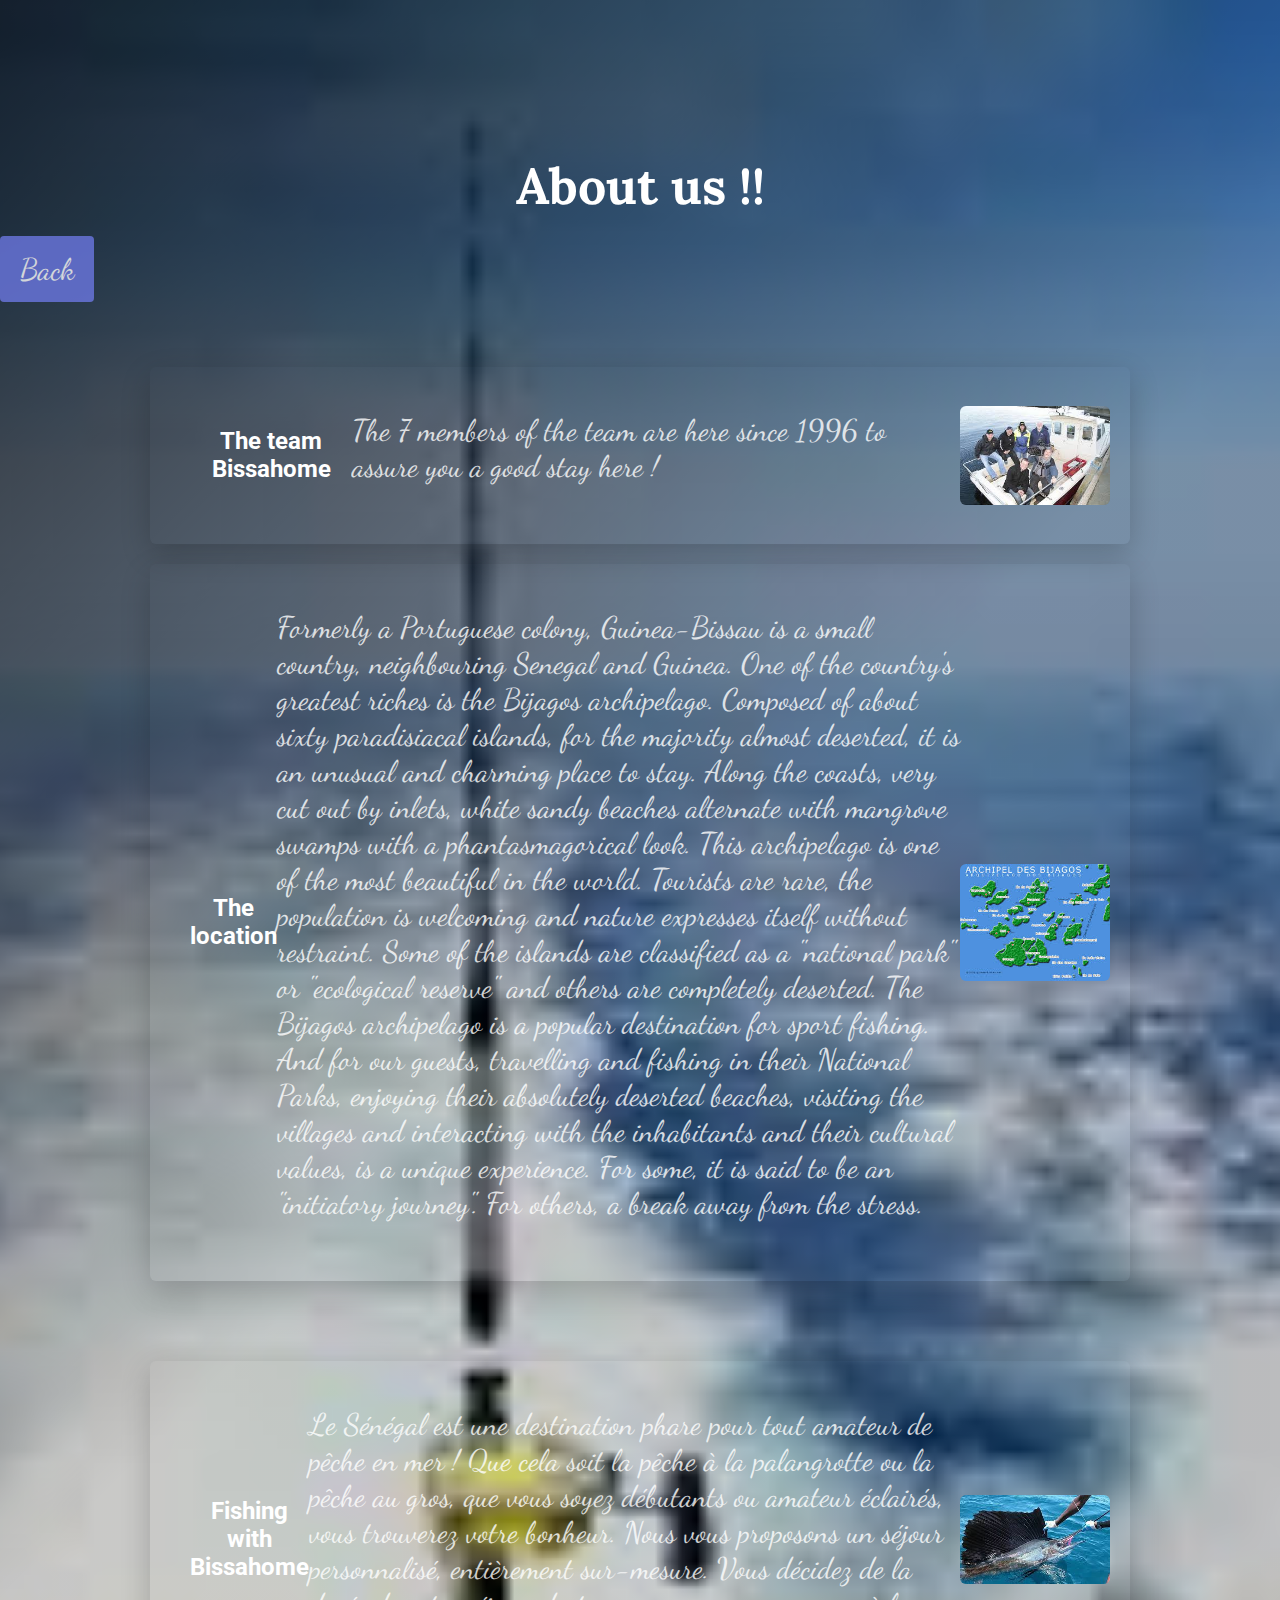
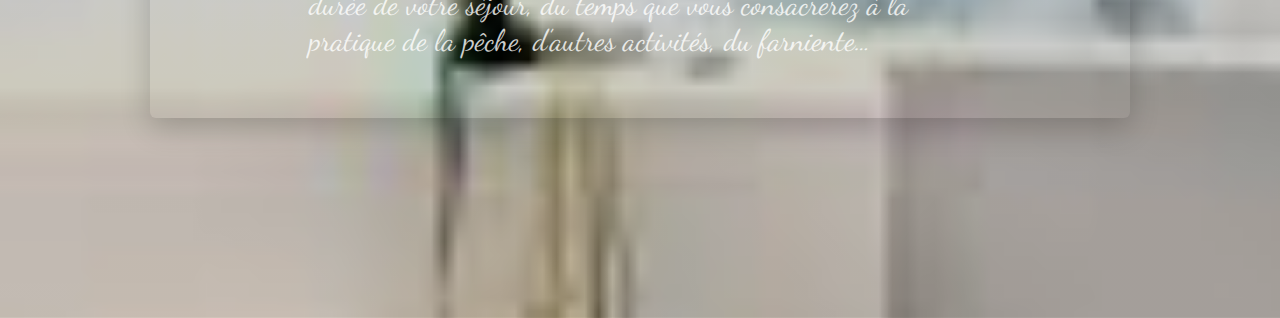
<file: Aboutus.html>
<html>
  <head>
    <title> About Us...  </title>
    <meta charset="utf-8">
    <link href="https://fonts.googleapis.com/css?family=Lora:400,700|Roboto:300,400,500,700,900" rel="stylesheet">
    <link rel="stylesheet" href="style3.css">
    <link rel="stylesheet" href="https://use.fontawesome.com/releases/v5.2.0/css/all.css" integrity="sha384-hWVjflwFxL6sNzntih27bfxkr27PmbbK/iSvJ+a4+0owXq79v+lsFkW54bOGbiDQ" crossorigin="anonymous">
    <link rel="stylesheet" href="https://fonts.googleapis.com/css?family=Special+Elite&display=swap" rel="stylesheet">
    <link href="https://fonts.googleapis.com/css?family=Pacifico&display=swap" rel="stylesheet">
</head>

<body>
  <div class="banner">
 <h1> About us !! </h1>

 <h2>  <a href="index.html" class="btn-blue"> Back  </a> </h2>
      <div class="container"> 


<div class="card"> <h3> The team Bissahome </h3> <br>

    <h2>The 7 members of the team are here since 1996 to assure you a good stay here ! </h2>
          
<img src="images/team.jpeg" class="img-circle" width="250px" alt="Team"> 
    </div>

<div class="card" > <h3> The location </h3>
  
    <h2>Formerly a Portuguese colony, Guinea-Bissau is a small country, neighbouring Senegal and Guinea. One of the country's greatest riches is the Bijagos archipelago. Composed of about sixty paradisiacal islands, for the majority almost deserted, it is an unusual and charming place to stay. Along the coasts, very cut out by inlets, white sandy beaches alternate with mangrove swamps with a phantasmagorical look. This archipelago is one of the most beautiful in the world. Tourists are rare, the population is welcoming and nature expresses itself without restraint. Some of the islands are classified as a "national park" or "ecological reserve" and others are completely deserted.

      The Bijagos archipelago is a popular destination for sport fishing. And for our guests, travelling and fishing in their National Parks, enjoying their absolutely deserted beaches, visiting the villages and interacting with the inhabitants and their cultural values, is a unique experience.
      
      For some, it is said to be an "initiatory journey". For others, a break away from the stress.
      
      </h2>
  
    <img src="images/bijagos1.jpeg" class="img-circle" width="250px" alt="location">

    </div> </div>
    <div class="container">
<div class="card"; > 

    <h3>  Fishing with Bissahome </h3>
    <h2>Le Sénégal est une destination phare pour tout amateur de pêche en mer ! Que cela soit la pêche à la palangrotte ou la pêche au gros, que vous soyez débutants ou amateur éclairés, vous trouverez votre bonheur.

      Nous vous proposons un séjour personnalisé, entièrement sur-mesure. Vous décidez de la durée de votre séjour, du temps que vous consacrerez à la pratique de la pêche, d’autres activités, du farniente…</h2>
    <img src="images/espadon.jpeg" class="img-circle" width="250px" height="auto" alt="Swordfish fishing in deepsea "> </div></div>
      
 
      
      
  </div>
</body>
</html>
</file>
<file: style3.css>
@import url("https://fonts.googleapis.com/css?family=Lora:400,700|Roboto:300,400,700");

@import url('https://fonts.googleapis.com/css2?family=Dancing+Script&display=swap');

@import url("components/container.css");
@import url("components/avatar.css");
@import url("components/buttonblu.css");
@import url("components/banner.css");
@import url("components/card.css");
@import url("components/form.css");

body {
  font-family: 'Lora', serif;
  font-size: 18px;
  margin: 0px;
}
h1 {
  font-family: 'Lora', sans-serif;
  font-weight: bold;
  font-size: 25px;
  text-align: center;
}
h2{font-family: 'Dancing Script', cursive;
font-weight: lighter;
font-size: 15px}

h3 {
  font-family: 'Roboto', sans-serif;
  font-weight: bold;
  font-size: 14px;
  text-align: center;}
a {
  text-decoration: none;
}
h4 {font-family: 'Pacifico', cursive;
font-size: 20px;
font-weight: lighter;
color: #87CEFA }

#onglets
{
    font : bold 20px Lora, arial, serif;
    list-style-type : none;
    padding-bottom : 20px; 
    border-bottom : 3px solid #190974;
    margin-left : 0;
    text-align: center;
}

#onglets li
{
    float : left;
    height : 20px; 
    background-color: lightblue;
    margin : 4px 4px 0 2px ; 
    margin : 4px 4px 0 2px;  
    border : 1px solid #9EA0A1;
    
}
</file>
